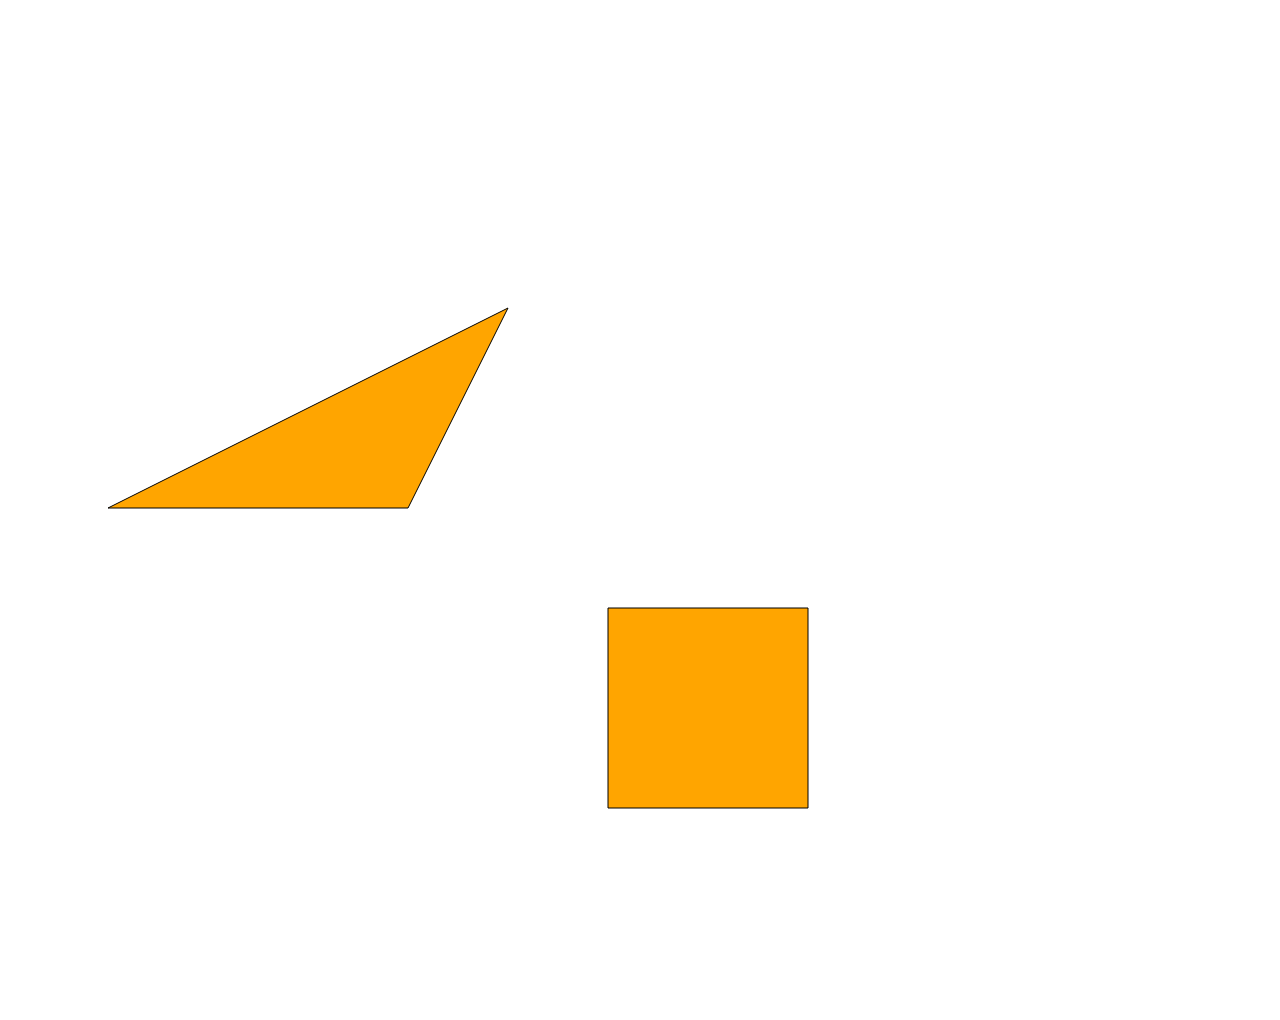
<file: D3/01_D3Basic/Ex01-6/index.html>
<!doctype html>
<html>
<head>
	<title>Example</title>
	<style>
		rect{
			fill: green;
		}

		circle{
			stroke: orange;
			stroke-width: 3;
		}
	</style>
</head>

<body>
	<svg width="1000" height="1000">
		<path d="
				M 100 500 
				H 400
				l 100 -200
				Z

				m 500 100 
				l 0 200 
				L 800 800
				l 0 -200 
				Z" 
		fill="orange" stroke="black"/>
	  </svg>

	<script src="https://d3js.org/d3.v5.min.js"></script>
</body>
</html>
</file>
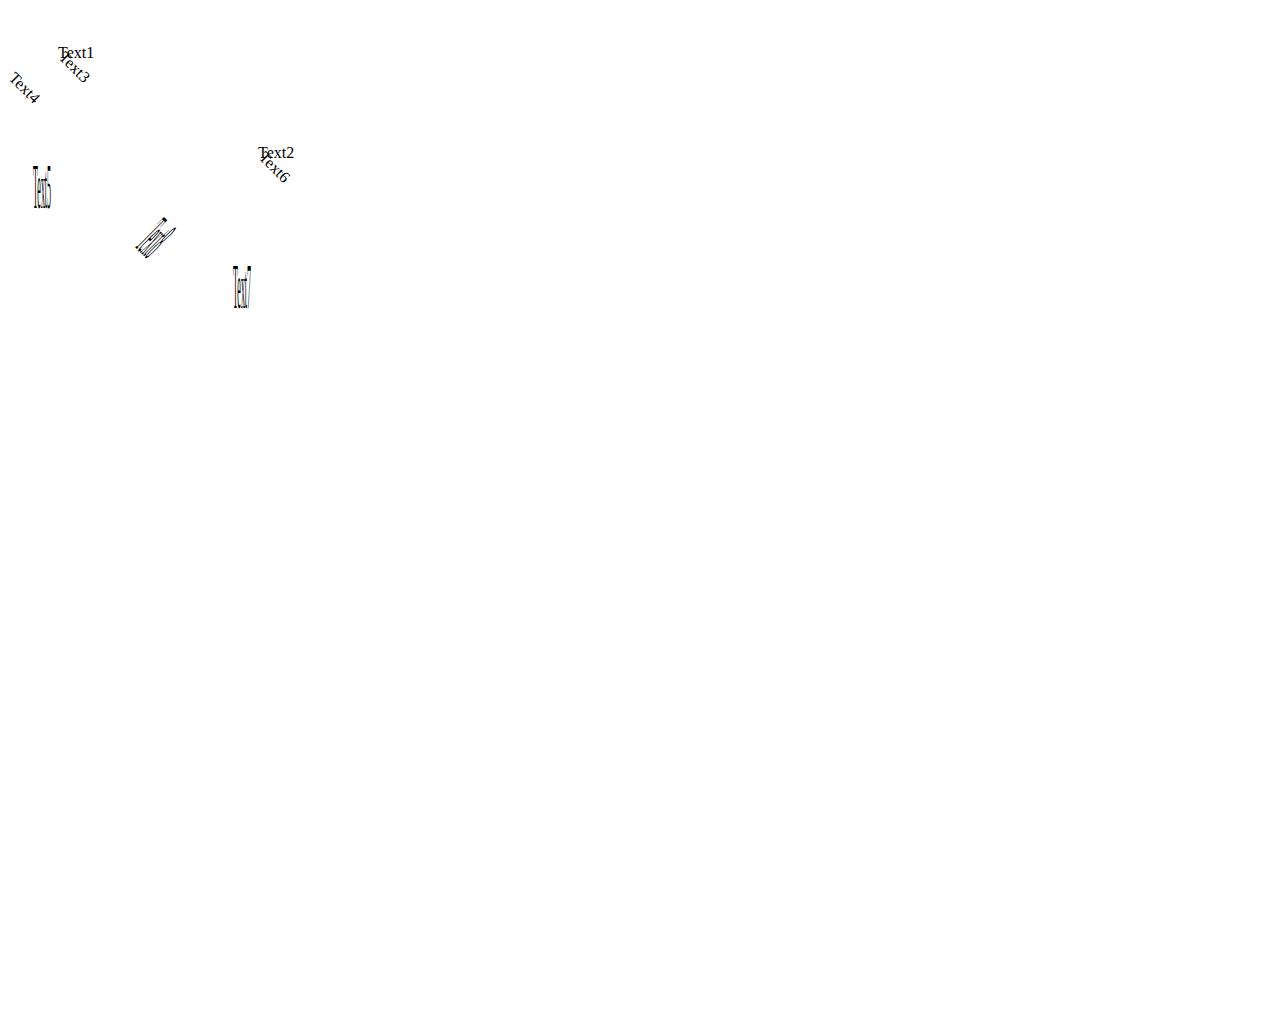
<file: D3/01_D3Basic/Ex01-7/index.html>
<!doctype html>
<html>
<head>
	<title>Example</title>
</head>

<body>
	<svg width="1000" height="1000">
		
		<text x="50" y="50">
			Text1
		</text>	
		<text x="50" y="50" transform="translate(200,100)">
			Text2
		</text>	
		<text x="50" y="50" transform="rotate(45, 50, 50)">
			Text3
		</text>	
		<text x="50" y="50" transform="rotate(45, 0, 0)">
			Text4
		</text>	
		<text x="50" y="50" transform="scale(0.5,4.0)">
			Text5
		</text>	
		<text x="50" y="50" transform="translate(200,100) rotate(45, 50, 50)">
			Text6
		</text>	
		<text x="50" y="50" transform="translate(200,100) scale(0.5,4.0)">
			Text7
		</text>	
		<text x="50" y="50" transform="translate(200,100) rotate(45, 50, 50) scale(0.5,4.0) ">
			Text8
		</text>	
	</svg>

	<script src="https://d3js.org/d3.v5.min.js"></script>
</body>
</html>
</file>
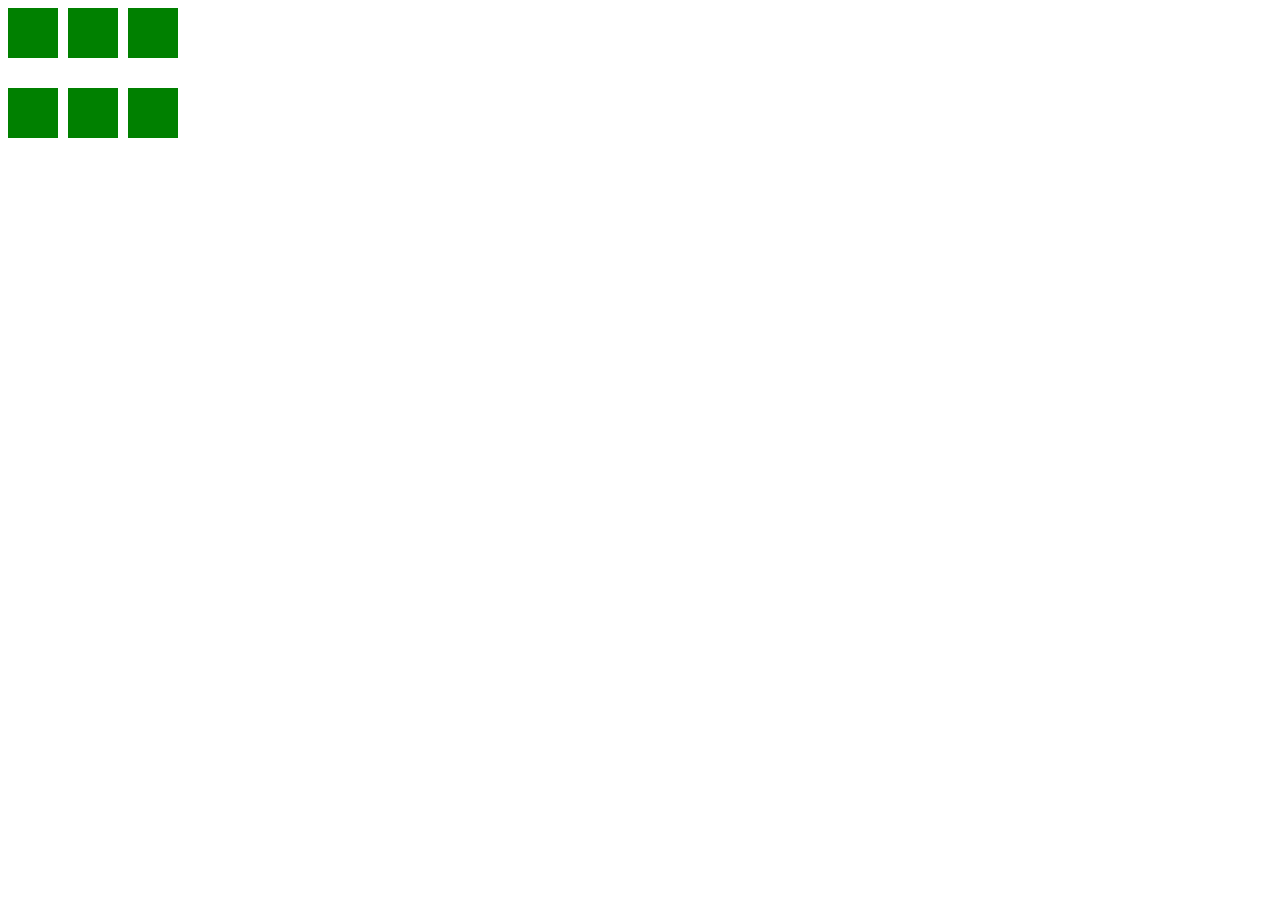
<file: D3/02_Selection/Ex02-1/index.html>
<!doctype html>
<html>
<head>
	<meta charset="utf-8">
	<meta name="description" content="">
	<title>The First D3 Example</title>
</head>
<body>
	<svg width="400" height="400">
		<g id="group1">
			<rect class="outside" x="0" y="0" width="50" height="50" fill="green"></rect>
			<rect id="center1" x="60" y="0" width="50" height="50" fill="green"></rect>
			<rect class="outside" x="120" y="0" width="50" height="50" fill="green"></rect>
		</g>
		<g id="group2">
			<rect class="outside" x="0" y="80" width="50" height="50" fill="green"></rect>
			<rect id="center2" x="60" y="80" width="50" height="50" fill="green"></rect>
			<rect class="outside" x="120" y="80" width="50" height="50" fill="green"></rect>
		</g>
	</svg>

	<script src="https://d3js.org/d3.v5.min.js"></script>
	<script src="main.js"></script>
</body>
</html>
</file>
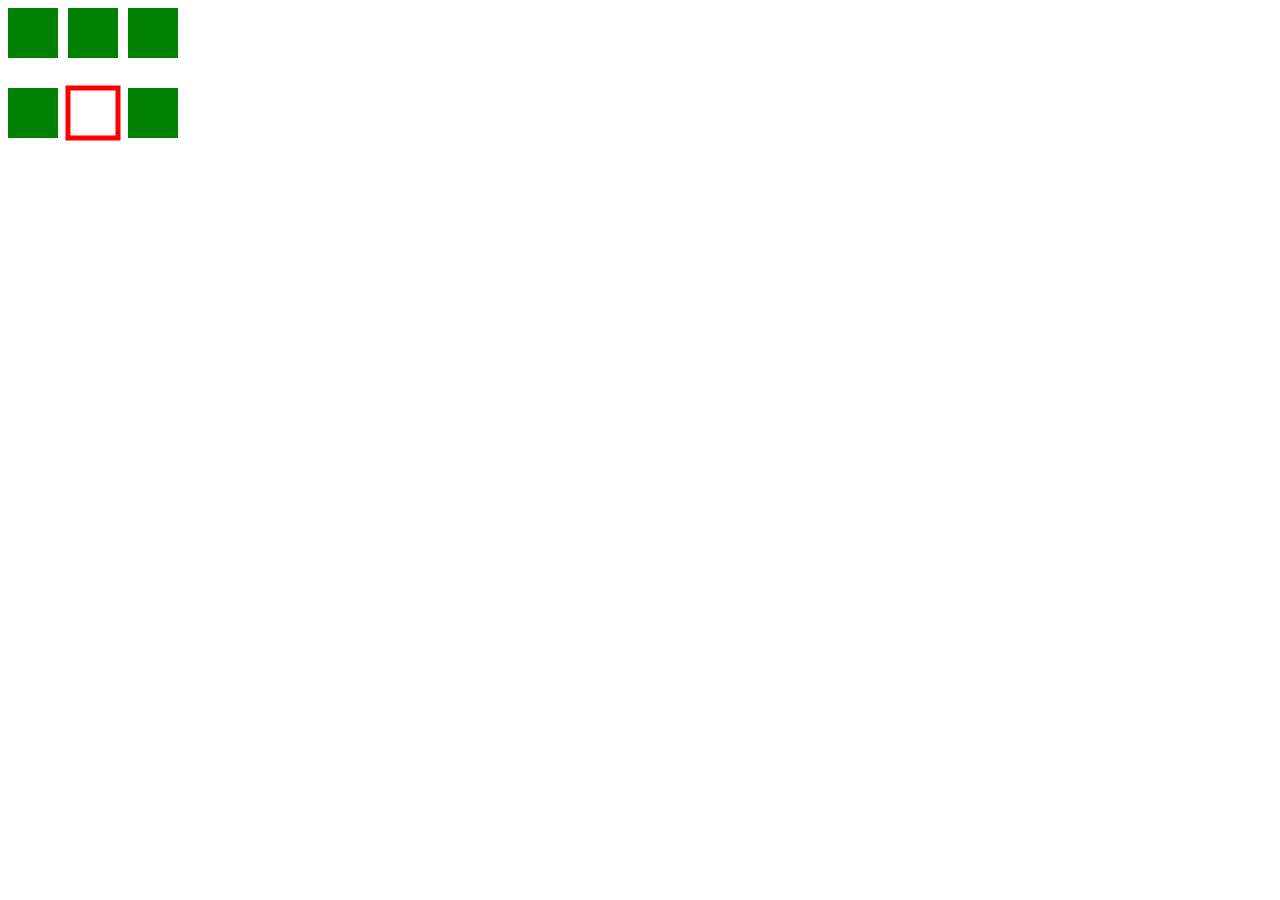
<file: D3/02_Selection/Ex02-3/index.html>
<!doctype html>
<html>
<head>
	<meta charset="utf-8">
	<meta name="description" content="">
	<title>The First D3 Example</title>
	<style>
		.hollow_rect{
			fill: white;
			stroke: red;
			stroke-width: 5px;
		}
	</style>
</head>
<body>
	<svg width="400" height="400">
		<g id="group1">
			<rect class="outside" x="0" y="0" width="50" height="50" fill="green"></rect>
			<rect id="center1" x="60" y="0" width="50" height="50" fill="green"></rect>
			<rect class="outside" x="120" y="0" width="50" height="50" fill="green"></rect>
		</g>
		<g id="group2">
			<rect class="outside" x="0" y="80" width="50" height="50" fill="green"></rect>
			<rect class="hollow_rect" id="center2" x="60" y="80" width="50" height="50" fill="green"></rect>
			<rect class="outside" x="120" y="80" width="50" height="50" fill="green"></rect>
		</g>
	</svg>

	<script src="https://d3js.org/d3.v5.min.js"></script>
	<script src="main.js"></script>
</body>
</html>
</file>
